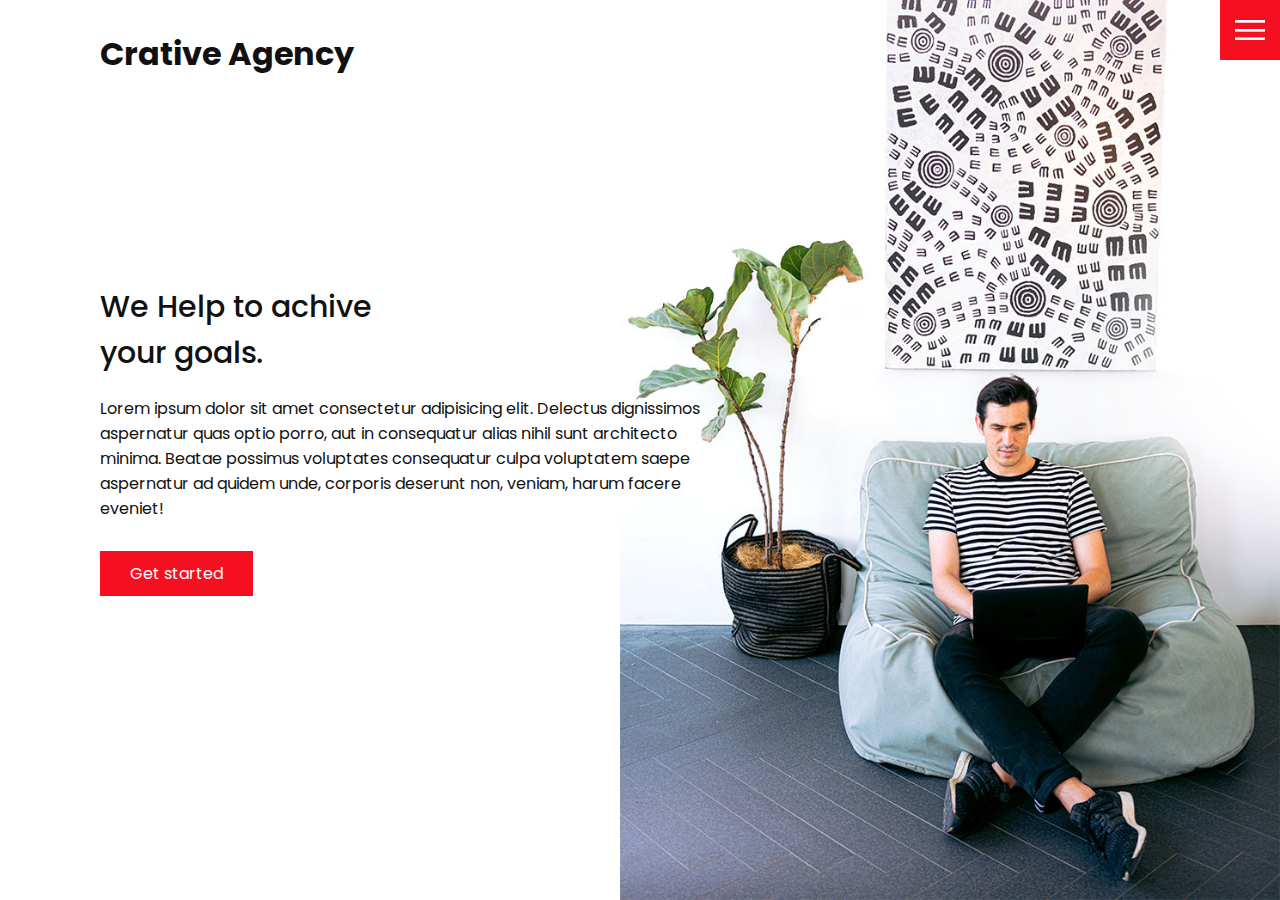
<file: index.html>
<!DOCTYPE html>
<html lang="en">

<head>
    <meta charset="UTF-8" />
    <meta http-equiv="X-UA-Compatible" content="IE=edge" />
    <meta name="viewport" content="width=device-width,initial-scale=1.0" />
    <link rel="stylesheet" href="./style.css">
    <script src="./javascript.js" async defer></script>
    <title>Crative Agency</title>
</head>

<body>
    <header>
        <div class="logo">Crative Agency</div>
        <div class="toggle"></div>
        <div class="navigation">
            <ul>
                <li><a href="./index.html">Home</a></li>
                <li><a href="./services.html">Services</a></li>
                <li><a href="./work.html">Work</a></li>
                <li><a href="./contact.html">Contact</a></li>
            </ul>
            <div class="social-bar">
                <ul>
                    <li>
                        <a href="https://www.facebook.com/">
                            <img src="./images/facebook.png" target="_blank" alt="" />
                        </a>
                    </li>
                    <li>
                        <a href="https://twitter.com/teletor_a">
                            <img src="./images/twitter.png" target="_blank" alt="" />
                        </a>
                    </li>
                    <li>
                        <a href="https://www.instagram.com/miguelangelteletor/">
                            <img src="./images/instagram.png" target="_blank" alt="" />
                        </a>
                    </li>
                </ul>
                <a href="mailto:you@email.com" class="email-icon">
                    <img src="./images/email.png" alt="" />
                </a>
            </div>
        </div>
    </header>

    <section class="home">
        <img src="./images/home-img.jpg" class="home-img" alt="" />
        <div class="home-content">
            <h1>We Help to achive <br />your goals.</h1>
            <p>
                Lorem ipsum dolor sit amet consectetur adipisicing elit. Delectus dignissimos aspernatur quas optio porro, aut in consequatur alias nihil sunt architecto minima. Beatae possimus voluptates consequatur culpa voluptatem saepe aspernatur ad quidem unde,
                corporis deserunt non, veniam, harum facere eveniet!
            </p>
            <a href="./contact.html" class="btn">Get started</a>
        </div>
    </section>
</body>

</html>
</file>
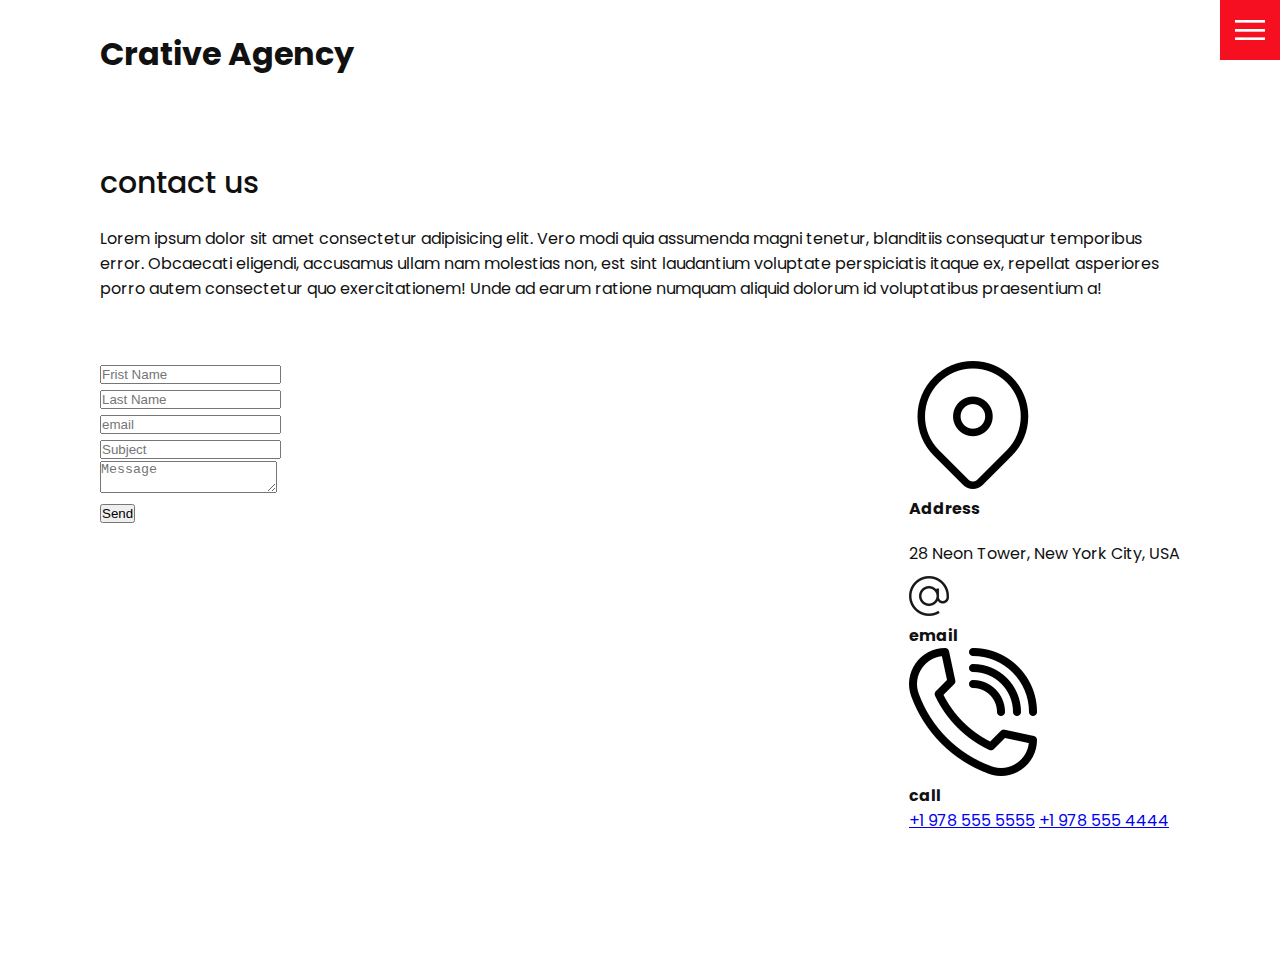
<file: contact.html>
<!DOCTYPE html>
<html lang="en">

<head>
    <meta charset="UTF-8" />
    <meta http-equiv="X-UA-Compatible" content="IE=edge" />
    <meta name="viewport" content="width=device-width,initial-scale=1.0" />
    <link rel="stylesheet" href="./style.css"/>
    <script src="./javascript.js" async defer></script>
    <title>Crative Agency</title>
</head>

<body>
    <header>
        <div class="logo">Crative Agency</div>
        <div class="toggle"></div>
        <div class="navigation">
            <ul>
        <li><a href="index.html">Home</a></li>
          <li><a href="services.html">Services</a></li>
          <li><a href="work.html">Work</a></li>
          <li><a href="contact.html">Contact</a></li>
            </ul>
            <div class="social-bar">
                <ul>
                    <li>
                        <a href="https://www.facebook.com/">
                            <img src="./images/facebook.png" target="_blank" alt="" />
                        </a>
                    </li>
                    <li>
                        <a href="https://twitter.com/teletor_a">
                            <img src="./images/twitter.png" target="_blank" alt="" />
                        </a>
                    </li>
                    <li>
                        <a href="https://www.instagram.com/miguelangelteletor/">
                            <img src="./images/instagram.png" target="_blank" alt="" />
                        </a>
                    </li>
                </ul>
                <a href="mailto:you@email.com" class="email-icon">
                    <img src="./images/email.png" alt="" />
                </a>
            </div>
        </div>
    </header>

    <section>
        <div class="title">
            <h1>contact us </h1>
            <p>
                Lorem ipsum dolor sit amet consectetur adipisicing elit. Vero modi quia assumenda magni tenetur, blanditiis consequatur temporibus error. Obcaecati eligendi, accusamus ullam nam molestias non, est sint laudantium voluptate perspiciatis itaque ex, repellat
                asperiores porro autem consectetur quo exercitationem! Unde ad earum ratione numquam aliquid dolorum id voluptatibus praesentium a!
            </p>
        </div>
        <div class="contact">
            <div class="contact-from">
                <form>
                    <div class="row">
                        <div class="input50">
                            <input type="text" placeholder="Frist Name">
                        </div>
                        <div class="input50">
                            <input type="text" placeholder="Last Name">
                        </div>
                    </div>
                    <div class="row">
                        <div class="input50">
                            <input type="text" placeholder="email">
                        </div>
                        <div class="input50">
                            <input type="text" placeholder="Subject">
                        </div>
                    </div>
                    <div class="row">
                        <div class="input100">
                            <textarea placeholder="Message"></textarea>
                        </div>
                    </div>
                    <div class="row">
                        <div class="input100">
                            <input type="submit" value="Send">
                        </div>
                    </div>
                </form>
            </div>

            <div class="contact-info">
                <div class="info-box">
                    <img src="./images/address.png" class="contact-icon" alt="">
                    <div class="details">
                        <h4>Address</h4>
                        <p>28 Neon Tower, New York City, USA</p>

                    </div>
                </div>
                <div class="contact-info">
                    <div class="info-box">
                        <img src="./images/email.png" class="contact-icon" alt="">
                        <div class="details">
                            <h4>email</h4>
                            <a href="mailto:anyone@example.com"></a>
                            <a href="mailto:anyone@example.com"></a>
                        </div>
                    </div>
                    <div class="contact-info">
                        <div class="info-box">
                            <img src="./images/call.png" class="contact-icon" alt="">
                            <div class="details">
                                <h4>call</h4>
                                <a href="tel:+19785555555">+1 978 555 5555</a>
                                <a href="tel:+19785554444">+1 978 555 4444</a>
                            </div>
                        </div>
                    </div>
                </div>
    </section>

</body>
</html
</file>
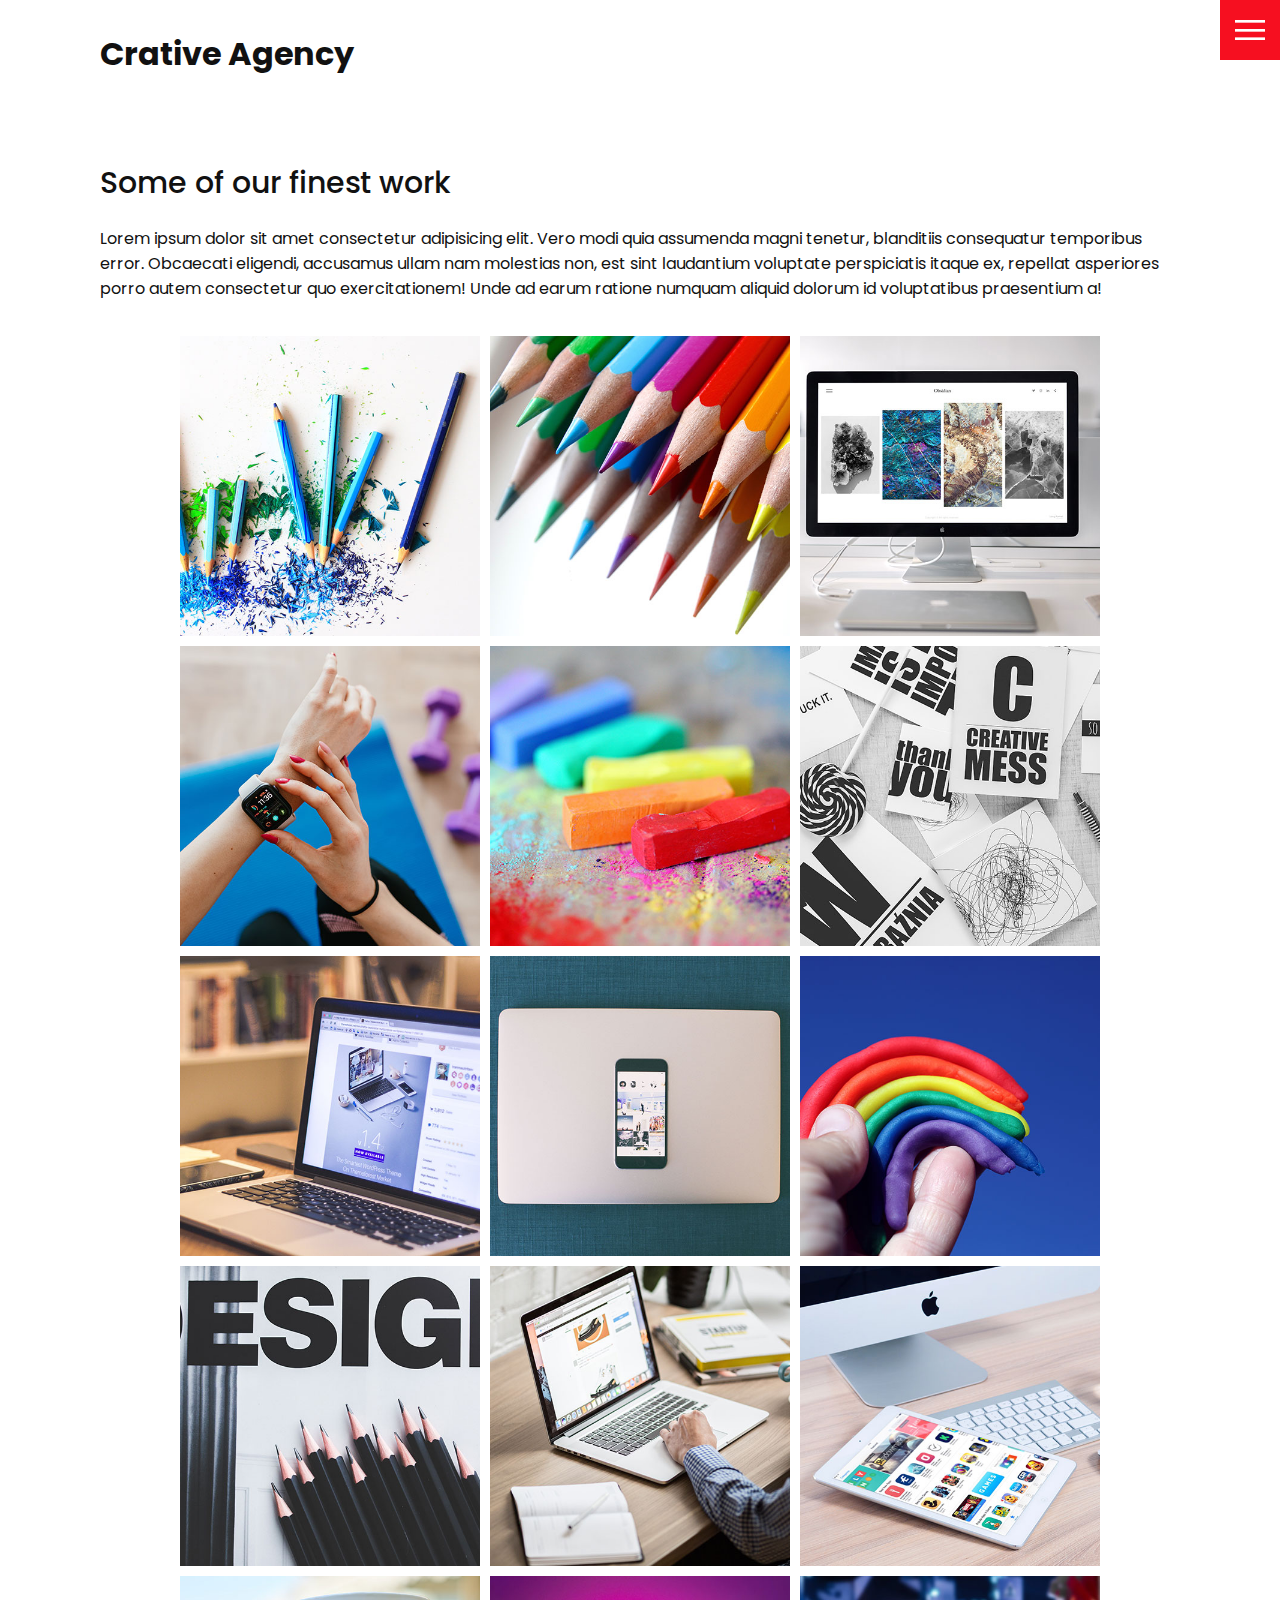
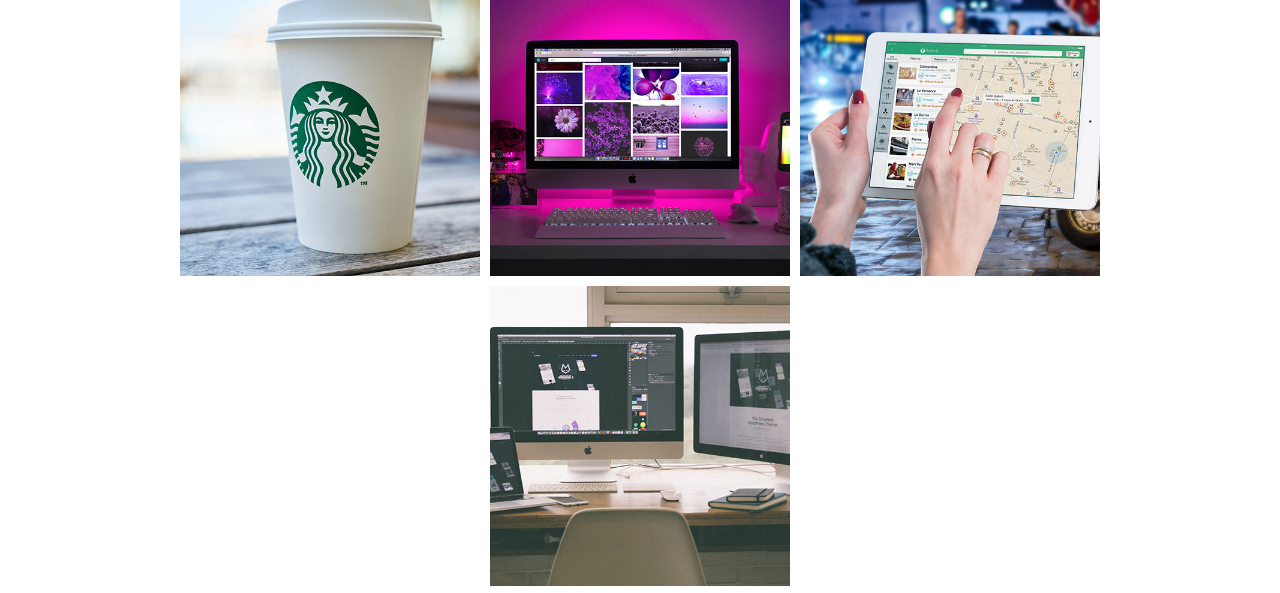
<file: work.html>
<!DOCTYPE html>
<html lang="en">

<head>
    <meta charset="UTF-8" />
    <meta http-equiv="X-UA-Compatible" content="IE=edge" />
    <meta name="viewport" content="width=device-width,initial-scale=1.0" />
    <link rel="stylesheet" href="./style.css"/>
    <script src="./javascript.js" async defer></script>
    <title>Crative Agency</title>
</head>

<body>
    <header>
        <div class="logo">Crative Agency</div>
        <div class="toggle"></div>
        <div class="navigation">
            <ul>
                <li><a href="./index.html">Home</a></li>
                <li><a href="./services.html">Services</a></li>
                <li><a href="./work.html">Work</a></li>
                <li><a href="./contact.html">Contact</a></li>
            </ul>
            <div class="social-bar">
                <ul>
                    <li>
                        <a href="https://www.facebook.com/">
                            <img src="./images/facebook.png" target="_blank" alt="" />
                        </a>
                    </li>
                    <li>
                        <a href="https://twitter.com/teletor_a">
                            <img src="./images/twitter.png" target="_blank" alt="" />
                        </a>
                    </li>
                    <li>
                        <a href="https://www.instagram.com/miguelangelteletor/">
                            <img src="./images/instagram.png" target="_blank" alt="" />
                        </a>
                    </li>
                </ul>
                <a href="mailto:you@email.com" class="email-icon">
                    <img src="./images/email.png" alt="" />
                </a>
            </div>
        </div>
    </header>

    <section>
        <div class="title">
            <h1>Some of our finest work </h1>
            <p>
                Lorem ipsum dolor sit amet consectetur adipisicing elit. Vero modi quia assumenda magni tenetur, blanditiis consequatur temporibus error. Obcaecati eligendi, accusamus ullam nam molestias non, est sint laudantium voluptate perspiciatis itaque ex, repellat
                asperiores porro autem consectetur quo exercitationem! Unde ad earum ratione numquam aliquid dolorum id voluptatibus praesentium a!
            </p>
        </div>

        <div class="portfolio">
            <div class="item">
                <img src="./images/portfolio-item1.jpg" alt="">
                <div class="action">
                    <a href="#">Launch</a>
                </div>
            </div>
            <div class="item">
                <img src="./images/portfolio-item2.jpg" alt="">
                <div class="action">
                    <a href="#">Launch</a>
                </div>
            </div>
            <div class="item">
                <img src="./images/portfolio-item3.jpg" alt="">
                <div class="action">
                    <a href="#">Launch</a>
                </div>
            </div>
            <div class="item">
                <img src="./images/portfolio-item4.jpg" alt="">
                <div class="action">
                    <a href="#">Launch</a>
                </div>
            </div>
            <div class="item">
                <img src="./images/portfolio-item5.jpg" alt="">
                <div class="action">
                    <a href="#">Launch</a>
                </div>
            </div>
            <div class="item">
                <img src="./images/portfolio-item6.jpg" alt="">
                <div class="action">
                    <a href="#">Launch</a>
                </div>
            </div>
            <div class="item">
                <img src="./images/portfolio-item7.jpg" alt="">
                <div class="action">
                    <a href="#">Launch</a>
                </div>
            </div>
            <div class="item">
                <img src="./images/portfolio-item8.jpg" alt="">
                <div class="action">
                    <a href="#">Launch</a>
                </div>
            </div>
            <div class="item">
                <img src="./images/portfolio-item9.jpg" alt="">
                <div class="action">
                    <a href="#">Launch</a>
                </div>
            </div>
            <div class="item">
                <img src="./images/portfolio-item10.jpg" alt="">
                <div class="action">
                    <a href="#">Launch</a>
                </div>
            </div>
            <div class="item">
                <img src="./images/portfolio-item11.jpg" alt="">
                <div class="action">
                    <a href="#">Launch</a>
                </div>
            </div>
            <div class="item">
                <img src="./images/portfolio-item12.jpg" alt="">
                <div class="action">
                    <a href="#">Launch</a>h1h1h1h1h
                </div>
            </div>
            <div class="item">
                <img src="./images/portfolio-item13.jpg" alt="">
                <div class="action">
                    <a href="#">Launch</a>
                </div>
            </div>
            <div class="item">
                <img src="./images/portfolio-item14.jpg" alt="">
                <div class="action">
                    <a href="#">Launch</a>
                </div>
            </div>
            <div class="item">
                <img src="./images/portfolio-item15.jpg" alt="">
                <div class="action">
                    <a href="#">Launch</a>
                </div>
            </div>
            <div class="item">
                <img src="./images/portfolio-item16.jpg" alt="">
                <div class="action">
                    <a href="#">Launch</a>
                </div>
            </div>
        </div>
    </section>
</body>
</html
</file>
<file: style.css>
@import url('https://fonts.googleapis.com/css2?family=Poppins:wght@300&display=swap');
:root {
    --primary-color: #f60f20;
}

* {
    box-sizing: border-box;
    margin: 0;
    padding: 0;
}

html,
body {
    font-family: 'poppins', sans-serif;
    color: #111;
}

h1 {
    font-size: 30px;
    font-weight: 500;
}

p {
    margin: 20px 0 10px;
    font-size: 1.1 rem;
}

section {
    display: flex;
    flex-direction: column;
    height: 100vh;
    align-items: center;
    padding: 100px;
    margin-top: 60px;
}

section.home {
    flex-direction: row;
    margin-top: 0;
}

.btn {
    cursor: pointer;
    display: inline-block;
    background: var(--primary-color);
    color: #fff;
    text-decoration: none;
    padding: 10px 30px;
    margin: 20px 0;
    border: 0;
}

.btn:hover {
    transform: scale(0.98);
}

.logo {
    position: absolute;
    top: 30px;
    left: 100px;
    font-size: 2rem;
    font-weight: 700;
    z-index: 20;
}

.toggle {
    position: fixed;
    top: 0;
    right: 0;
    width: 60px;
    height: 60px;
    background: var(--primary-color) url(./images/menu.png);
    z-index: 20;
    background-size: 30px;
    background-position: center;
    background-repeat: no-repeat;
    z-index: 20;
    cursor: pointer;
}

.toggle.active {
    background: var(--primary-color) url(../images/close.png);
    background-size: 25px;
    background-position: center;
    background-repeat: no-repeat;
}

.home-content {
    position: relative;
    z-index: 10;
    max-width: 600px;
}

.home-img {
    position: absolute;
    bottom: 0;
    right: 0;
    height: 110%;
}

.navigation {
    position: fixed;
    top: 0;
    left: 100%;
    width: 100%;
    height: 100%;
    background-color: #fff;
    z-index: 15;
    display: flex;
    justify-content: center;
    align-items: center;
}

.navigation.active {
    left: 0;
}

.navigation ul {
    position: relative;
}

.navigation ul li {
    position: relative;
    list-style: none;
    text-align: center;
}

.navigation ul li a {
    font-size: 2.2rem;
    color: #111;
    text-decoration: none;
    font-weight: 300;
}

.navigation ul li a:hover {
    color: var(--primary-color);
}

.navigation.social-bar {
    position: absolute;
    top: 0;
    left: 0;
    width: 60px;
    height: 100%;
    display: flex;
    justify-content: center;
    align-items: center;
}

.services {
    margin-top: 40px;
    display: grid;
    grid-template-columns: repeat(3, 1fr);
    gap: 40px;
    text-align: center;
}

.services .service {
    padding: 30px;
    
}

.services .service:hover {
    box-shadow: 0 10px 30px rgba(0, 0, 0, 0.1);
}

.services .service h2 {
    font-size: 24px;
  font-weight: 500;
  margin-top: 20px;
  color: var(--secondary-color);
}

.services .service .icon img {
    max-width: 100px;
}

.portfolio {
    display: flex;
    flex-wrap: wrap;
    margin-top: 20px;
    justify-content: center;
}

.portfolio .item {
    position: relative;
    width: 300px;
    height: 300px;
    margin: 5px;
}

.portfolio .item img {
    width: 100%;
    height: 100%;
}

.portfolio .item .action {
    position: absolute;
    top: 0;
    left: 0;
    width: 100%;
    height: 100%;
    background: rgba(0, 0, 0, 0.8);
    display: flex;
    justify-content: center;
    align-items: center;
    opacity: 0;
    transition: 0.5s;
}

.portfolio .item:hover .action {
    opacity: 1;
}

.portfolio .item .action a {
    display: inline-block;
    color: #fff;
    text-decoration: none;
    border: 1px solid #fff;
    padding: 5px 15px;
}

.navigation.social-bar a {
    display: inline-block;
    transform: scale(0.5);
}

.navigation .email-icon {
    position: absolute;
    bottom: 20px;
    transform: scale(0.5);
}

.contact {
    position: relative;
    width: 100%;
    margin-top: 50px;
    display: flex;
    justify-content: space-between;
    align-items: flex-start;
}

.contact-form {
    position: relative;
    background: black;
    width: calc(100% - 400px);
    padding: 60px 40px 20px;
}

.contact-form form {
    width: 100%;
}

.contact-form .row {
    width: 100%;
    display: flex
}

.contact-form .input50 {
    width: 50%;
    margin: 0 10px;
}

@media(max-width: 1068px) {
    .home-img {
        display: none;
    }
    .logo {
        top: 10px;
        left: 40px;
        font-size: 1.5rem;
    }
    section {
        padding: 100px 40px;
    }
    .navigation ul li a {
        font-size: 2rem;
    }
    .services {
        grid-template-columns: repeat(2, 1fr);
    }
}

@media(max-width:768px) {
    .services {
        grid-template-columns: 1fr;
      }
    
      .services .service {
        box-shadow: 0 10px 30px rgba(0, 0, 0, 0.1);
      }
}
</file>
